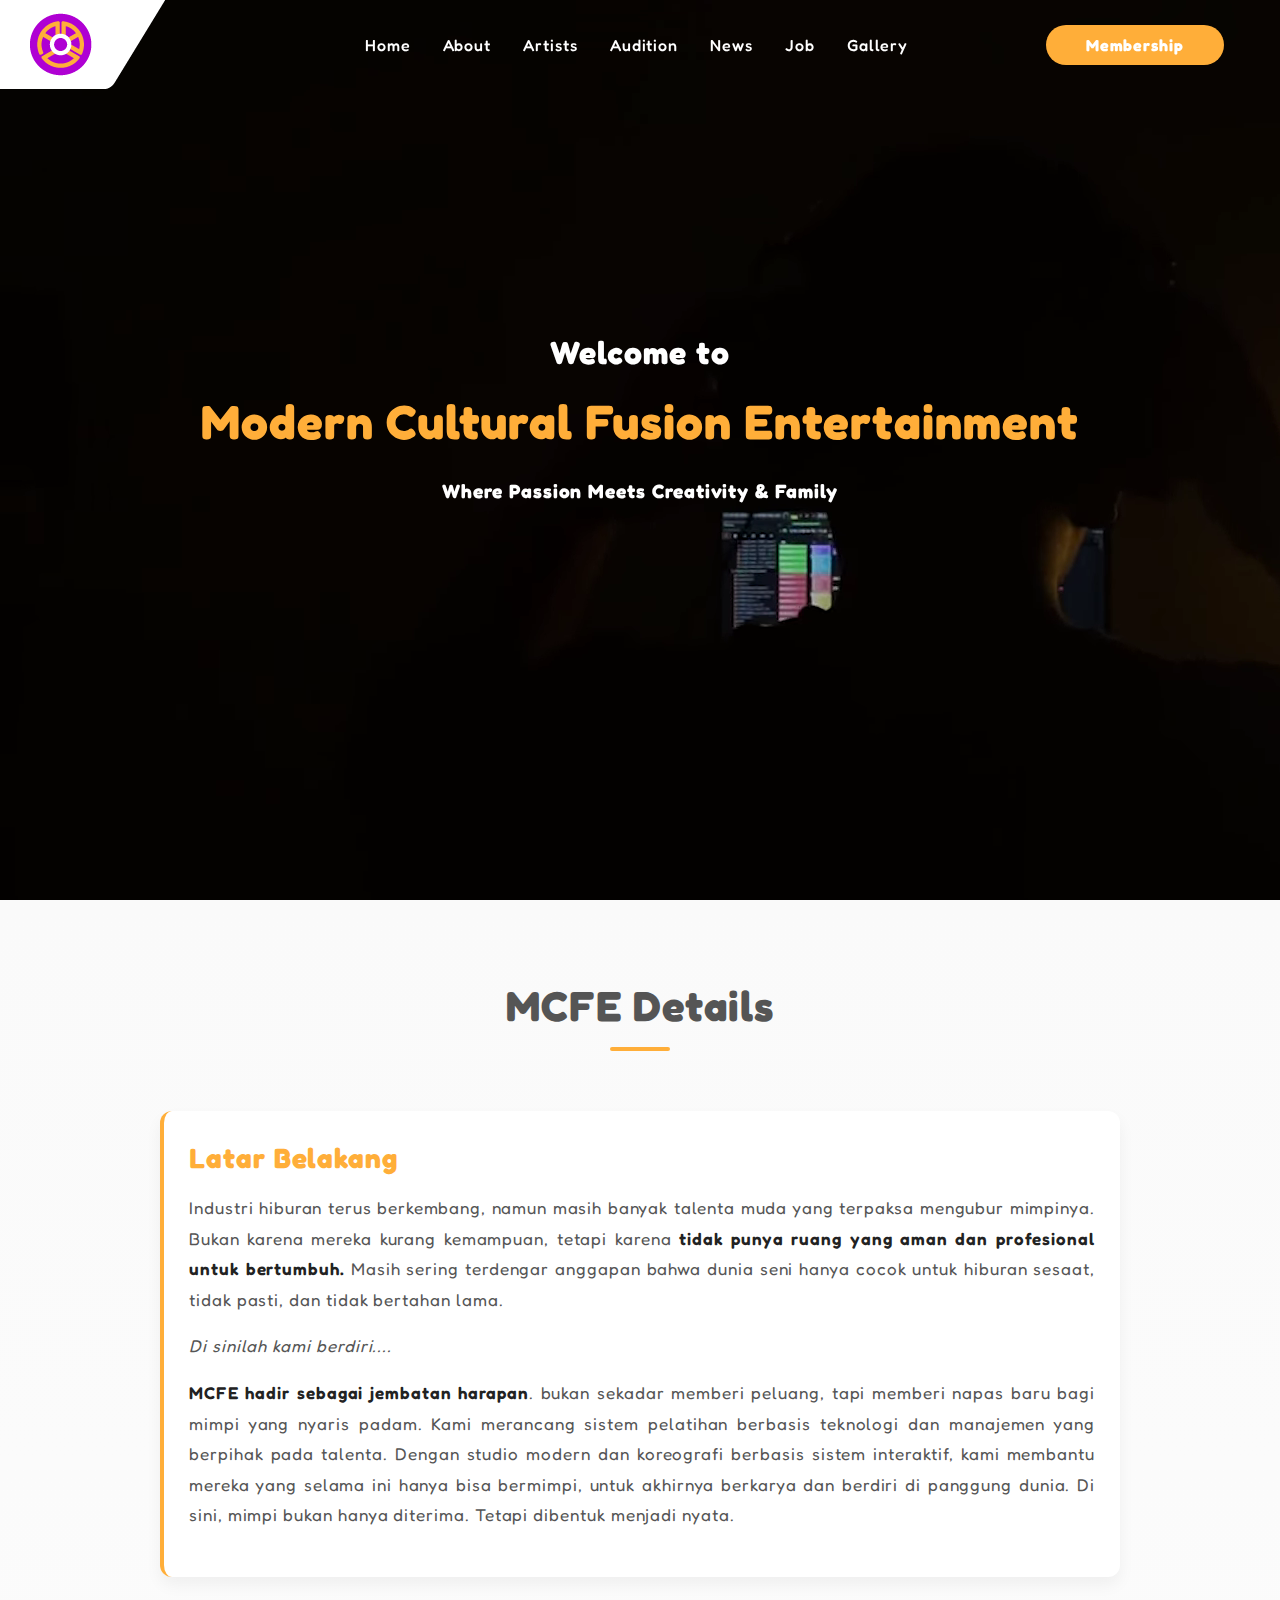
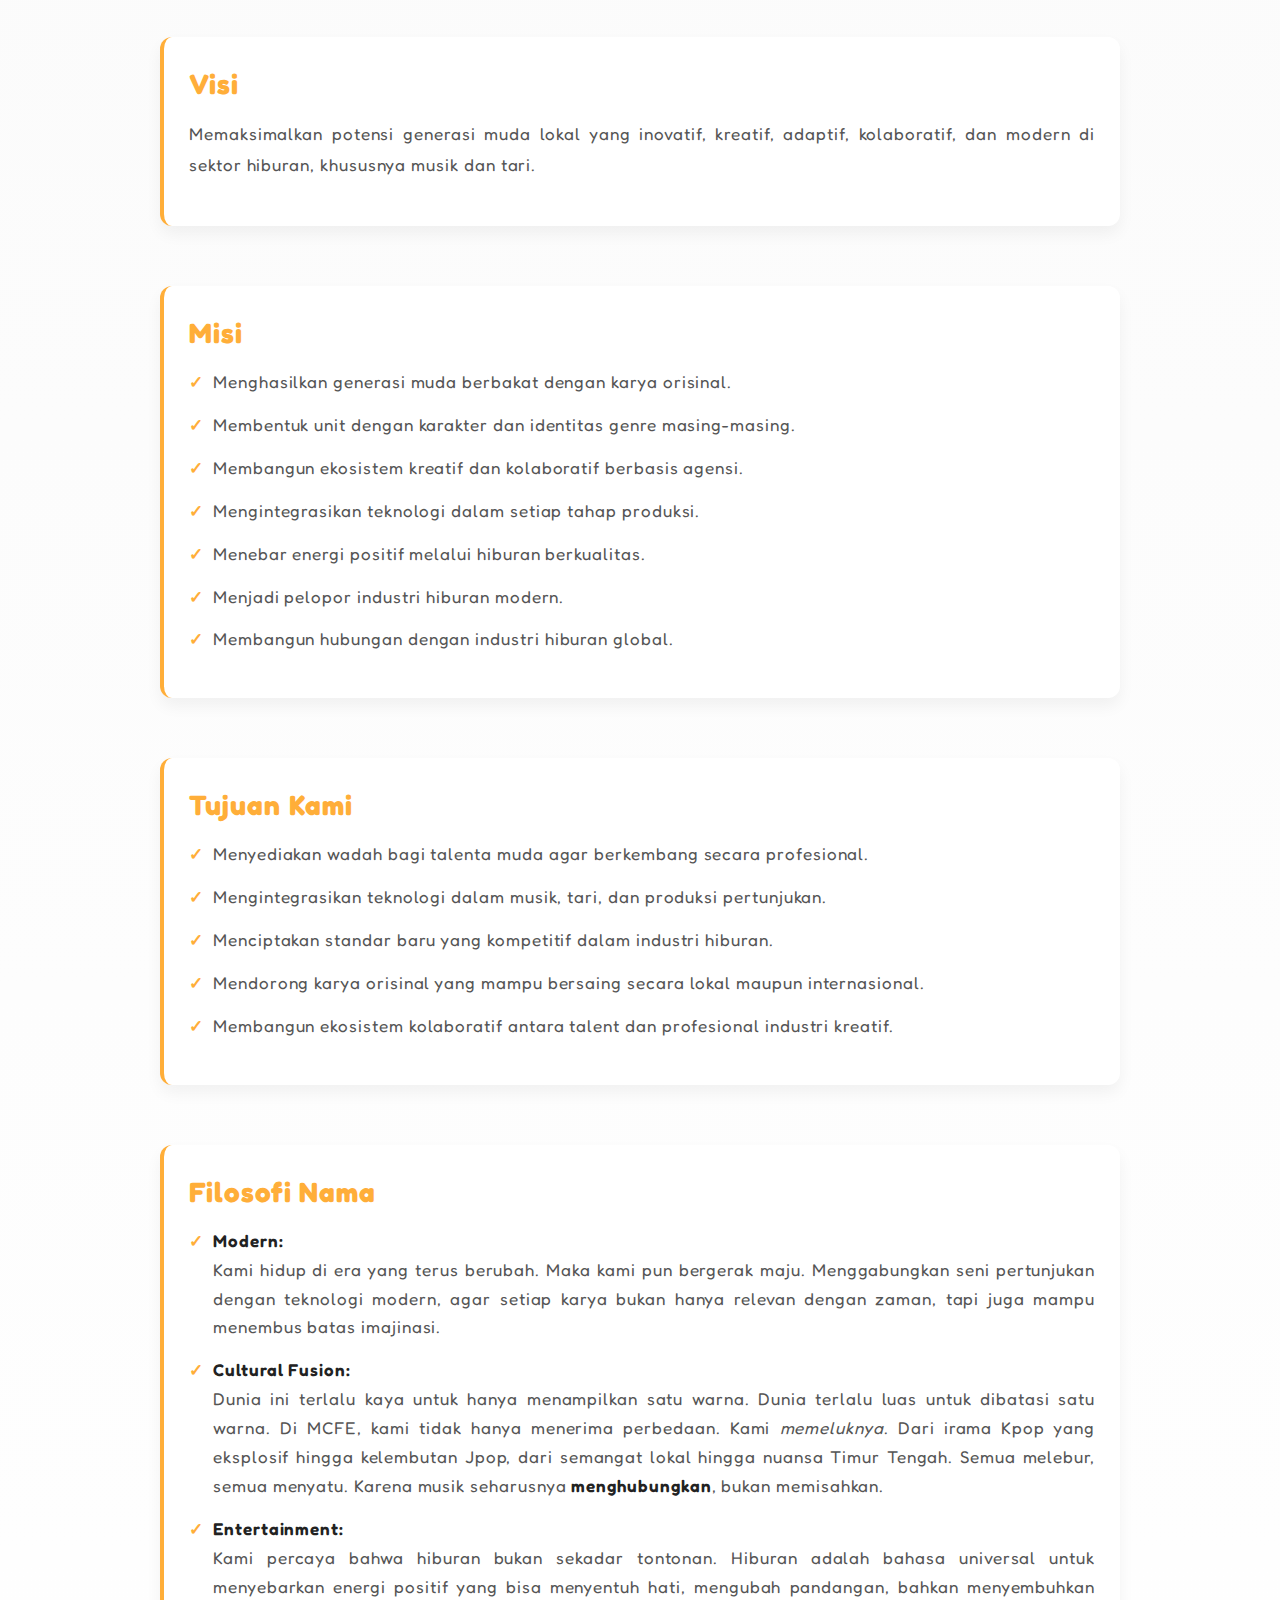
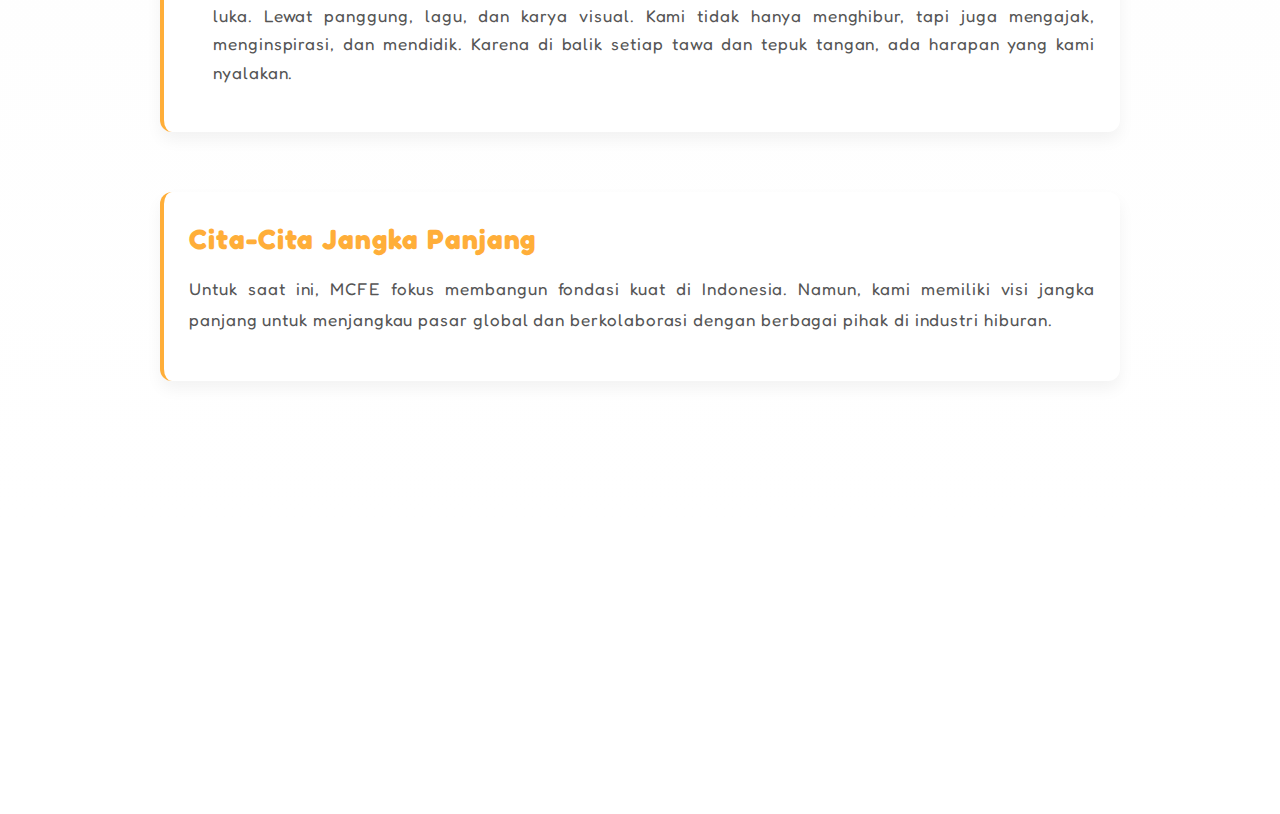
<file: About.html>
<!DOCTYPE html>
<html lang="en">

<head>
    <meta charset="UTF-8" />
    <meta name="viewport" content="width=device-width, initial-scale=1.0" />
    <title>MCFE Official Website</title>

    <!-- Untuk .ico -->
    <link rel="icon" type="image/x-icon" href="./asset/root/favicon.ico">

    <!-- Atau untuk .png -->
    <link rel="icon" type="image/png" href="./asset/root/android-chrome-512x512.png">


    <!-- Google Font: Fredoka -->
    <link rel="preconnect" href="https://fonts.googleapis.com">
    <link rel="preconnect" href="https://fonts.gstatic.com" crossorigin>
    <link
        href="https://fonts.googleapis.com/css2?family=Fredoka:wght@300..700&family=Montserrat:ital,wght@0,100..900;1,100..900&family=Rubik:ital,wght@0,300..900;1,300..900&display=swap"
        rel="stylesheet">

    <!-- CSS -->
    <link rel="stylesheet" href="./css/about.css" />
    <link rel="stylesheet" href="./component/css/style navbar.css" />
    <link rel="stylesheet" href="./component/css/style header.css" />
    <link rel="stylesheet" href="./component/css/style footer.css" />
</head>

<body>

    <!-- Navbar -->
    <header class="navbar">
        <div class="navbar-container">
            <!-- Logo -->
            <div class="navbar-logo">
                <img src="./img/logo/MCFE Logo-02.png" alt="MCFE Logo" />
            </div>

            <!-- Navigation Links -->
            <nav class="navbar-links">
                <a href="./index.html">Home</a>
                <a href="./About.html">About</a>
                <a href="./Artists.html">Artists</a>
                <a href="./Audition.html">Audition</a>
                <a href="./News.html">News</a>
                <a href="./Recruitment.html">Job</a>
                <a href="./Gallery.html">Gallery</a>
            </nav>

            <!-- Contact Button -->
            <div class="navbar-contact" href="./Membership.html">
                <a>Membership</a>
            </div>
        </div>
    </header>

    <header class="hero">
        <video autoplay muted loop playsinline class="bg-video">
            <source src="asset/videos/Background.webm" type="video/webm" />
            Your browser does not support the video tag.
        </video>

        <div class="hero-content">
            <h2>Welcome to</h2>
            <h1>Modern Cultural Fusion Entertainment</h1>
            <h3>Where Passion Meets Creativity & Family</h3>
        </div>
    </header>




    <section class="about-section">
        <div class="container">
            <h1 class="section-title">MCFE Details</h1>

            <div class="about-block">
                <h2>Latar Belakang</h2>
                <p>
                    Industri hiburan terus berkembang, namun masih banyak talenta muda yang terpaksa mengubur mimpinya. Bukan karena mereka kurang kemampuan, tetapi karena <strong>tidak punya ruang yang aman dan profesional untuk bertumbuh. </strong>Masih sering terdengar anggapan bahwa dunia seni hanya cocok untuk hiburan sesaat, tidak pasti, dan tidak bertahan lama.
                </p>
                <p><em>Di sinilah kami berdiri....</em></p>
                <p>
                    <strong>MCFE hadir sebagai jembatan harapan</strong>. bukan sekadar memberi peluang, tapi memberi napas baru bagi mimpi yang nyaris padam. Kami merancang sistem pelatihan berbasis teknologi dan manajemen yang berpihak pada talenta. Dengan studio modern dan koreografi berbasis sistem interaktif, kami membantu mereka yang selama ini hanya bisa bermimpi, untuk akhirnya berkarya dan berdiri di panggung dunia. Di sini, mimpi bukan hanya diterima. Tetapi dibentuk menjadi nyata.
                </p>
            </div>

            <div class="about-block">
                <h2>Visi</h2>
                <p>Memaksimalkan potensi generasi muda lokal yang inovatif, kreatif, adaptif, kolaboratif, dan modern di
                    sektor hiburan, khususnya musik dan tari.</p>
            </div>

            <div class="about-block">
                <h2>Misi</h2>
                <ul>
                    <li>Menghasilkan generasi muda berbakat dengan karya orisinal.</li>
                    <li>Membentuk unit dengan karakter dan identitas genre masing-masing.</li>
                    <li>Membangun ekosistem kreatif dan kolaboratif berbasis agensi.</li>
                    <li>Mengintegrasikan teknologi dalam setiap tahap produksi.</li>
                    <li>Menebar energi positif melalui hiburan berkualitas.</li>
                    <li>Menjadi pelopor industri hiburan modern.</li>
                    <li>Membangun hubungan dengan industri hiburan global.</li>
                </ul>
            </div>

            <div class="about-block">
                <h2>Tujuan Kami</h2>
                <ul>
                    <li>Menyediakan wadah bagi talenta muda agar berkembang secara profesional.</li>
                    <li>Mengintegrasikan teknologi dalam musik, tari, dan produksi pertunjukan.</li>
                    <li>Menciptakan standar baru yang kompetitif dalam industri hiburan.</li>
                    <li>Mendorong karya orisinal yang mampu bersaing secara lokal maupun internasional.</li>
                    <li>Membangun ekosistem kolaboratif antara talent dan profesional industri kreatif.</li>
                </ul>
            </div>

            <div class="about-block">
                <h2>Filosofi Nama</h2>
                <ul>
                    <li>
                        <strong>Modern:</strong><br>Kami hidup di era yang terus berubah. Maka kami pun bergerak maju. Menggabungkan seni pertunjukan dengan teknologi modern, agar setiap karya bukan hanya relevan dengan zaman, tapi juga mampu menembus batas imajinasi.
                    </li>
                    <li>
                        <strong>Cultural Fusion:</strong><br>Dunia ini terlalu kaya untuk hanya menampilkan satu warna. Dunia terlalu luas untuk dibatasi satu warna. Di MCFE, kami tidak hanya menerima perbedaan. Kami <em>memeluknya</em>. Dari irama Kpop yang eksplosif hingga kelembutan Jpop, dari semangat lokal hingga nuansa Timur Tengah. Semua melebur, semua menyatu. Karena musik seharusnya <strong>menghubungkan</strong>, bukan memisahkan.
                    </li>
                    <li>
                        <strong>Entertainment:</strong><br>Kami percaya bahwa hiburan bukan sekadar tontonan. Hiburan adalah bahasa universal untuk menyebarkan energi positif yang bisa menyentuh hati, mengubah pandangan, bahkan menyembuhkan luka. Lewat panggung, lagu, dan karya visual. Kami tidak hanya menghibur, tapi juga mengajak, menginspirasi, dan mendidik. Karena di balik setiap tawa dan tepuk tangan, ada harapan yang kami nyalakan.
                    </li>
                </ul>
            </div>

            <div class="about-block">
                <h2>Cita-Cita Jangka Panjang</h2>
                <p>Untuk saat ini, MCFE fokus membangun fondasi kuat di Indonesia. Namun, kami memiliki visi jangka panjang untuk menjangkau pasar global dan berkolaborasi dengan berbagai pihak di industri hiburan.
                </p>
            </div>
        </div>
    </section>


    <footer class="footer">
        <div class="footer-content">
            <!-- Kiri: Logo -->
            <div class="footer-left">
                <img src="./component/logo/MCFE Logo Footer-05.jpg" />
            </div>

            <!-- Tengah: Sosial Media -->
            <div class="footer-center">
                <p>Follow MCFE di media sosial:</p>
                <div class="social-icons">
                    <a href="https://www.instagram.com/mcfe_official" target="_blank">
                        <img src="./asset/icons/Instagram.jpg" alt="Instagram" />
                    </a>
                    <a href="https://www.threads.com/mcfe_official" target="_blank">
                        <img src="./asset/icons/Threads.jpg" alt="Threads" />
                    </a>
                    <a href="https://www.youtube.com/@Modern_Cultural_Fusion" target="_blank">
                        <img src="./asset/icons/Youtube.jpg" alt="YouTube" />
                    </a>
                    <a href="https://tiktok.com/@mcfe_official" target="_blank">
                        <img src="./asset/icons/Tiktok.jpg" alt="TikTok" />
                    </a>
                    <a href="https://tiktok.com/@mcfe_official" target="_blank">
                        <img src="./asset/icons/Twitter.jpg" alt="Twitter" />
                    </a>
                </div>
            </div>

            <!-- Kanan: Ajakan Audisi dan Kontak -->
            <div class="footer-right">
                <p>
                    Ingin bergabung bersama kami?
                </p>
                <a href="/audition.html" class="footer-button">
                    Ikut Audisi
                </a>
                <p>
                    atau hubungi:
                </p>
                <p>
                    Email:
                    <a href="mailto:audition@mcfe.id">
                        audition@mcfe.id
                    </a>
                </p>
                <p>WA:
                    <a href="https://wa.me/6281234567890">+62 812-3456-7890
                    </a>
                </p>
            </div>
        </div>

        <!-- Copyright -->
        <div class="footer-bottom">
            <p>&copy; 2025 MCFE (Modern Cultural Fusion Entertainment). All rights reserved.</p>
        </div>
    </footer>

    <!-- JavaScript -->
    <script src="./js/main.js"></script>
    <script src="./component/js/navbar.js"></script>
    <script src="./component/js/header.js"></script>
    <script src="./component/js/footer.js"></script>

</body>

</html>
</file>
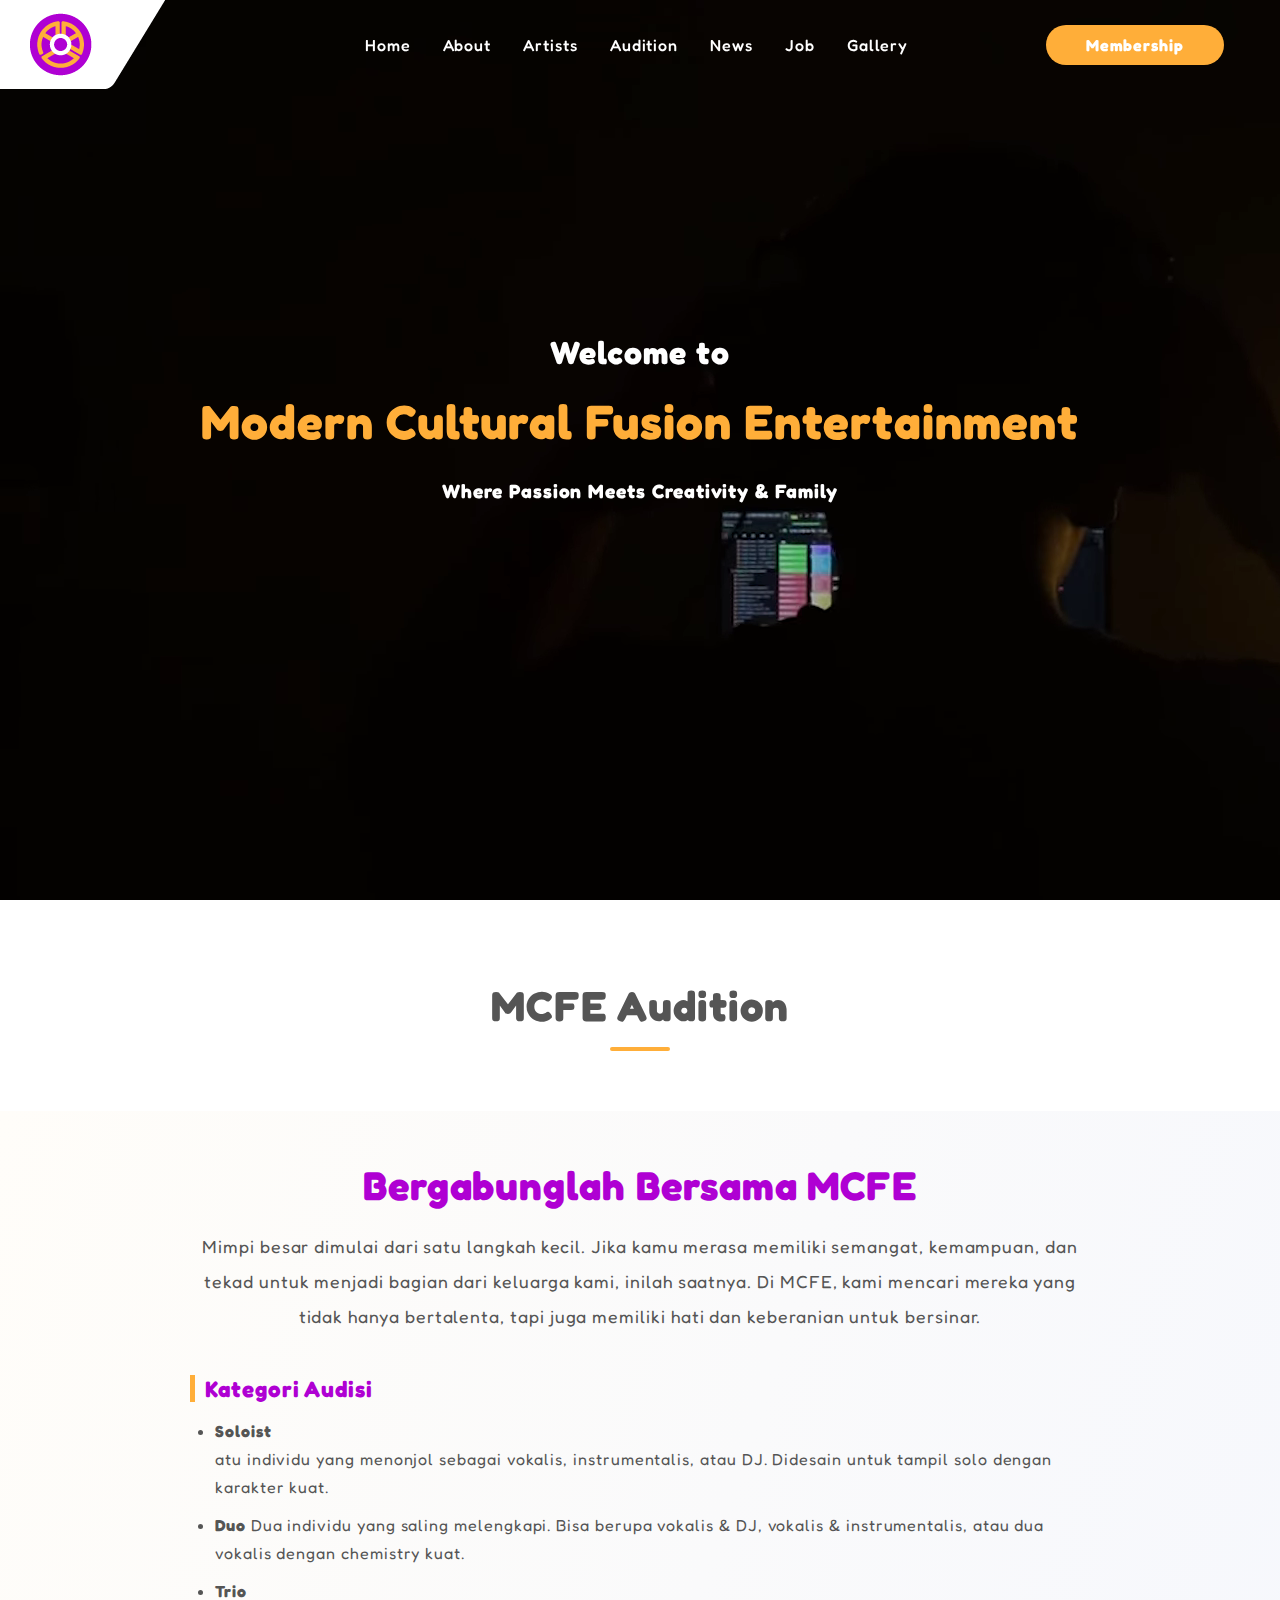
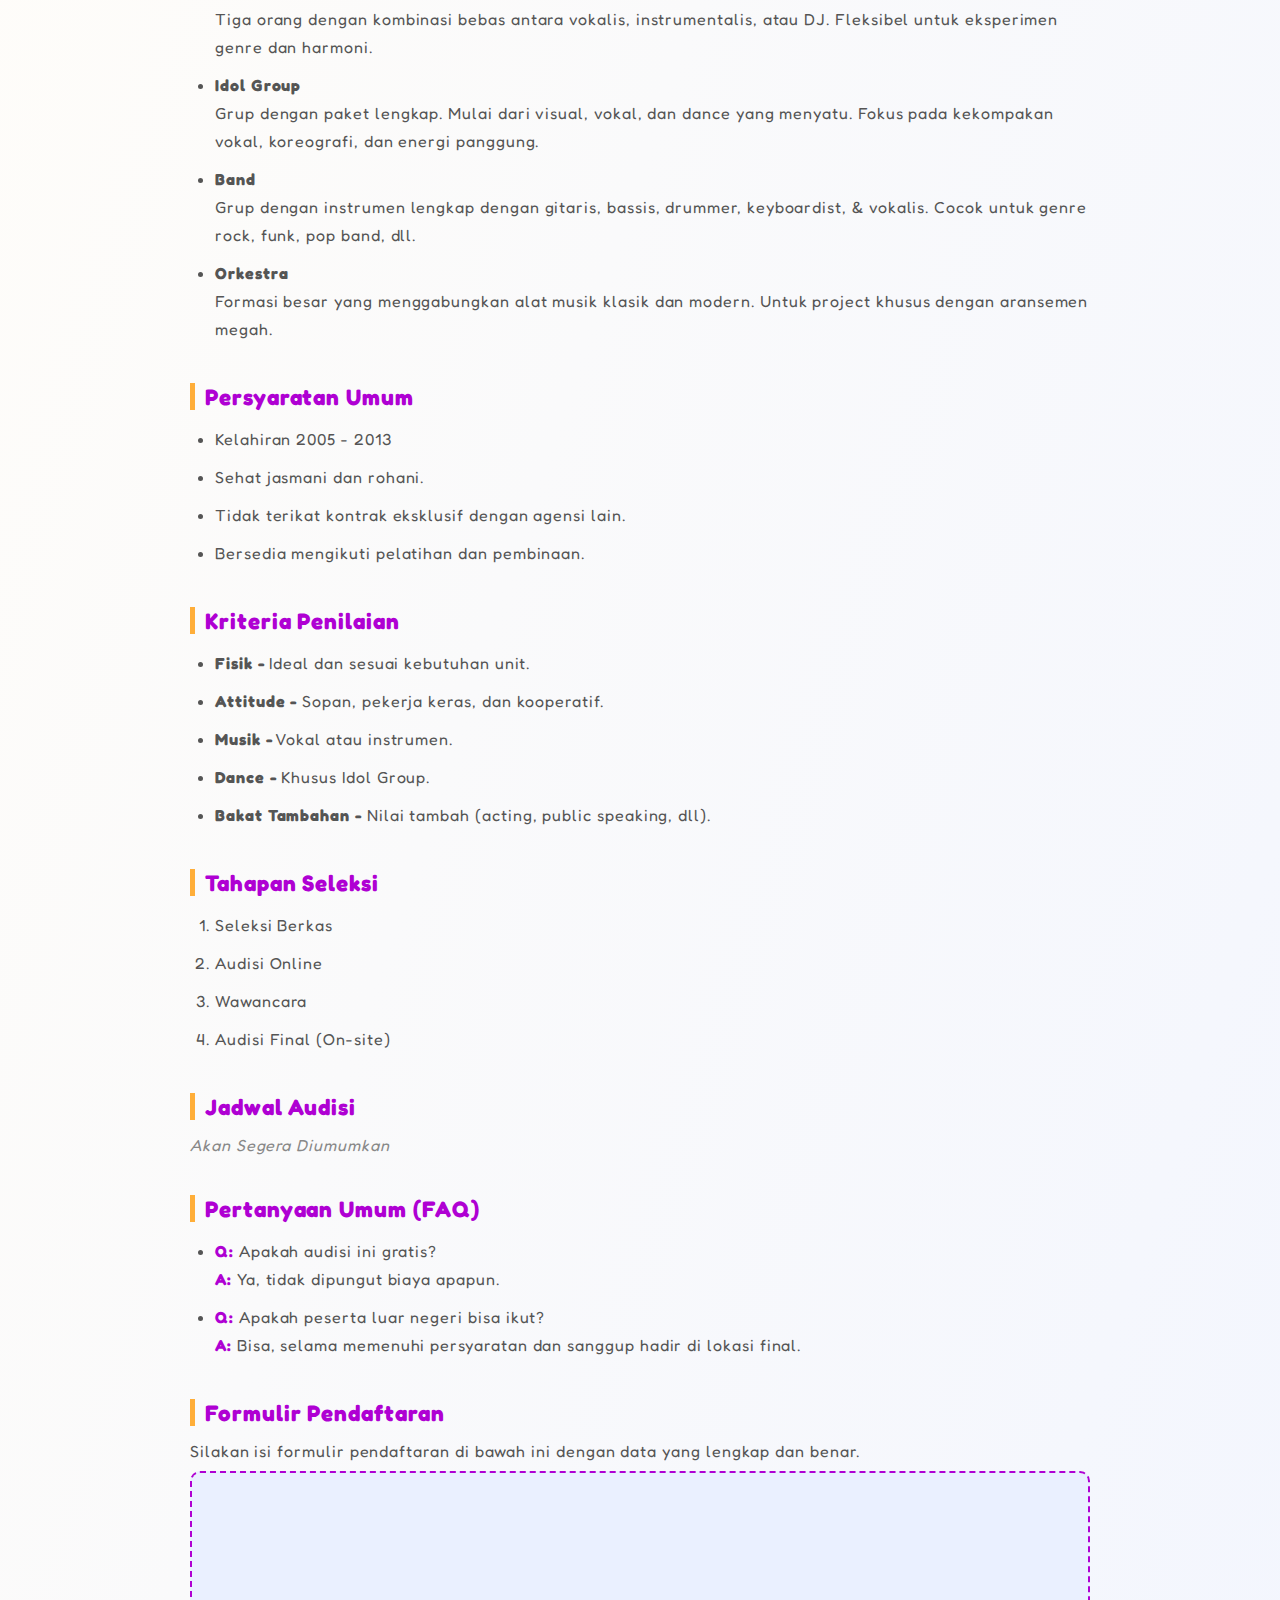
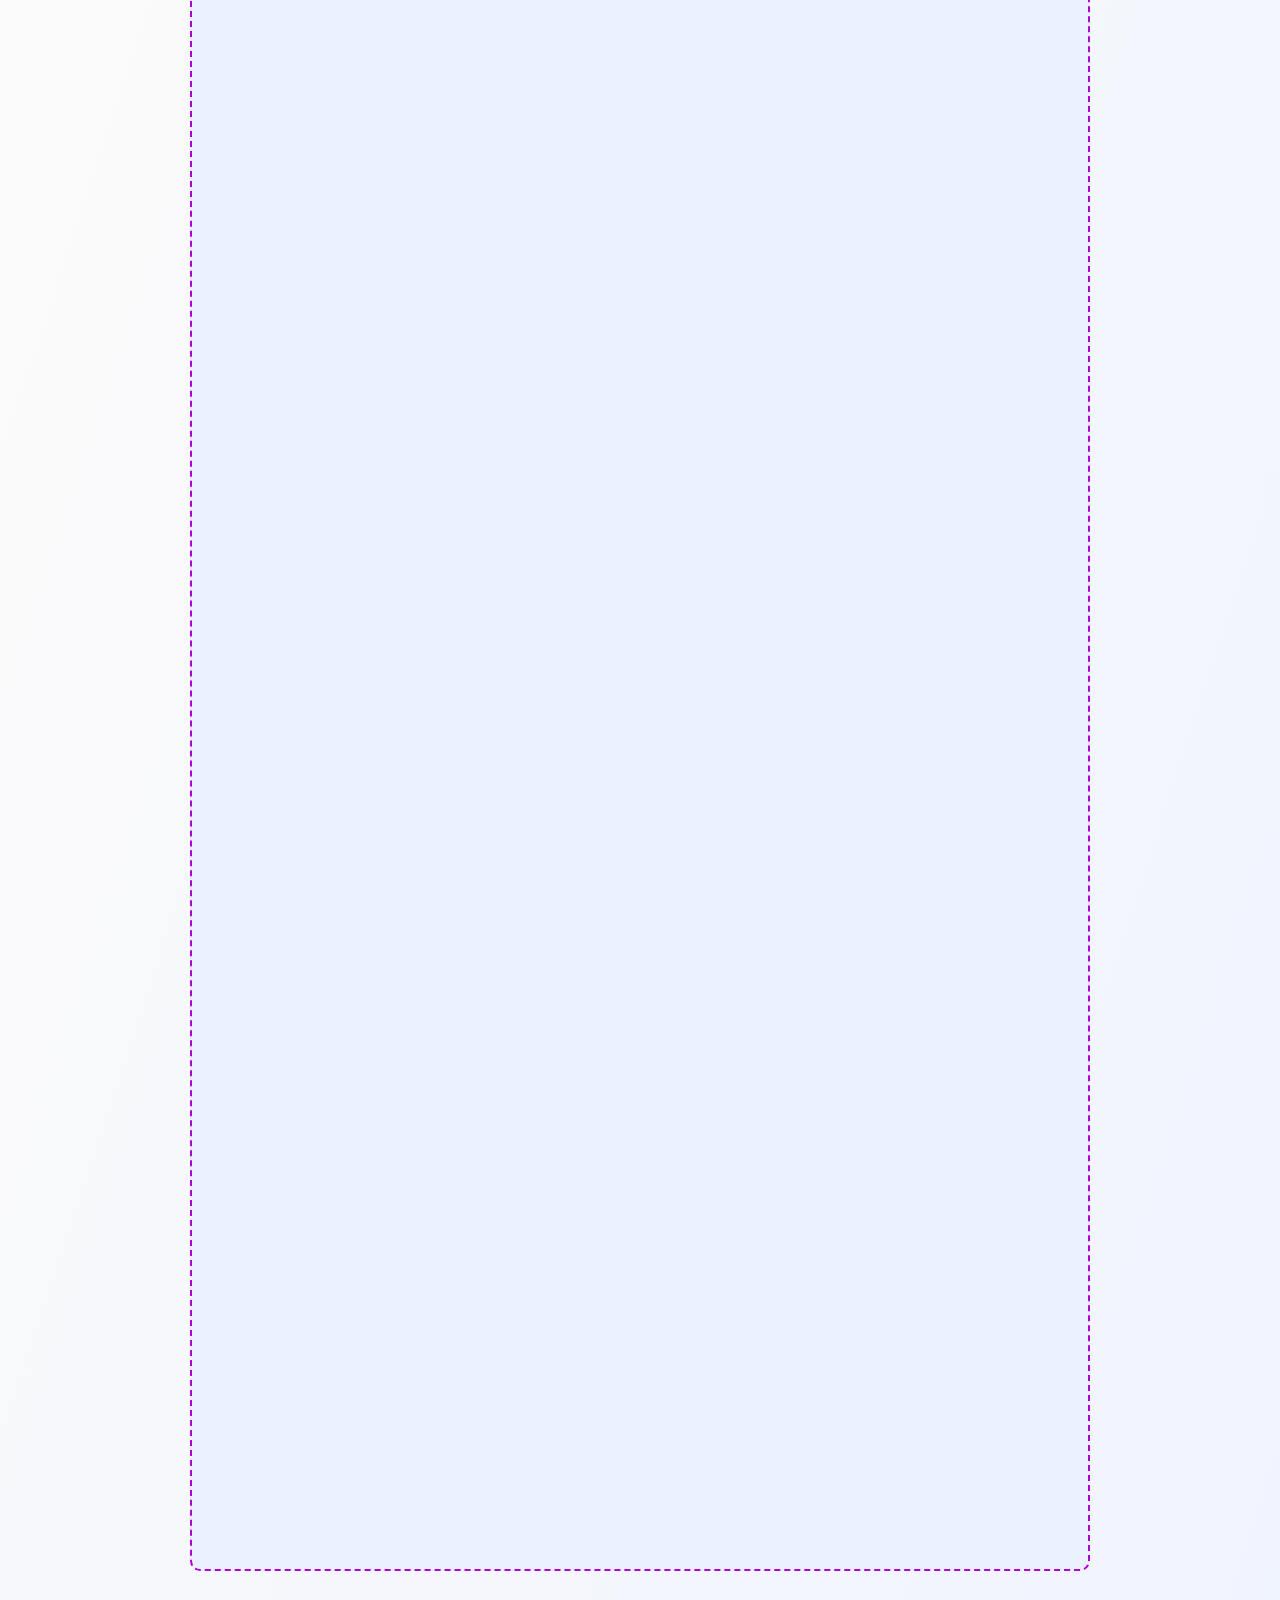
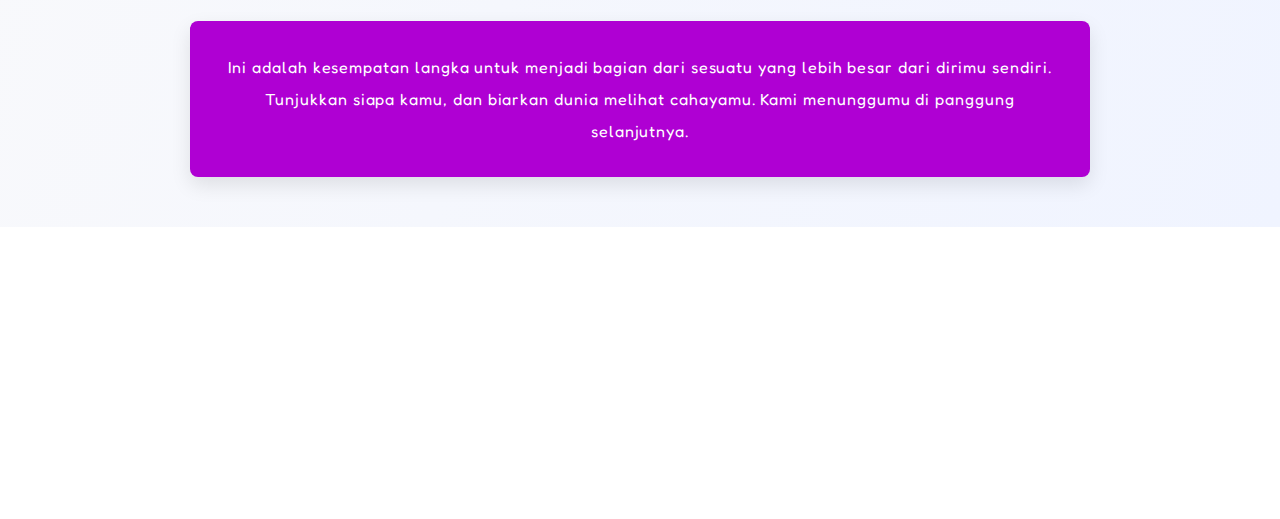
<file: Audition.html>
<!DOCTYPE html>
<html lang="en">

<head>
    <meta charset="UTF-8" />
    <meta name="viewport" content="width=device-width, initial-scale=1.0" />
    <title>MCFE Official Website</title>

    <!-- Untuk .ico -->
    <link rel="icon" type="image/x-icon" href="./asset/root/favicon.ico">

    <!-- Atau untuk .png -->
    <link rel="icon" type="image/png" href="./asset/root/android-chrome-512x512.png">


    <!-- Google Font: Fredoka -->
    <link rel="preconnect" href="https://fonts.googleapis.com">
    <link rel="preconnect" href="https://fonts.gstatic.com" crossorigin>
    <link
        href="https://fonts.googleapis.com/css2?family=Fredoka:wght@300..700&family=Montserrat:ital,wght@0,100..900;1,100..900&family=Rubik:ital,wght@0,300..900;1,300..900&display=swap"
        rel="stylesheet">

    <!-- CSS -->
    <link rel="stylesheet" href="./css/audition.css" />
    <link rel="stylesheet" href="./component/css/style navbar.css" />
    <link rel="stylesheet" href="./component/css/style header.css" />
    <link rel="stylesheet" href="./component/css/style footer.css" />

</head>

<body>
    <!-- Navbar -->
    <header class="navbar">
        <div class="navbar-container">
            <!-- Logo -->
            <div class="navbar-logo">
                <img src="./img/logo/MCFE Logo-02.png" alt="MCFE Logo" />
            </div>

            <!-- Navigation Links -->
            <nav class="navbar-links">
                <a href="./index.html">Home</a>
                <a href="./About.html">About</a>
                <a href="./Artists.html">Artists</a>
                <a href="./Auditions.html">Audition</a>
                <a href="./News.html">News</a>
                <a href="./Recruitment.html">Job</a>
                <a href="./Gallery.html">Gallery</a>
            </nav>

            <!-- Contact Button -->
            <div class="navbar-contact" href="./Membership.html">
                <a>Membership</a>
            </div>
        </div>
    </header>

    <header class="hero">
        <video autoplay muted loop playsinline class="bg-video">
            <source src="asset/videos/Background.webm" type="video/webm" />
            Your browser does not support the video tag.
        </video>

        <div class="hero-content">
            <h2>Welcome to</h2>
            <h1>Modern Cultural Fusion Entertainment</h1>
            <h3>Where Passion Meets Creativity & Family</h3>
        </div>
    </header>

    <h1 class="section-title">MCFE Audition</h1>

    <!-- File: audition.html (versi Bahasa Indonesia) -->
    <section class="audition-section">
        <div class="container">
            <h2 class="head-subtitle">Bergabunglah Bersama MCFE</h2>
            <p class="section-subtitle">
                Mimpi besar dimulai dari satu langkah kecil. Jika kamu merasa memiliki semangat, kemampuan, dan tekad
                untuk menjadi bagian dari keluarga kami, inilah saatnya. Di MCFE, kami mencari mereka yang tidak hanya
                bertalenta, tapi juga memiliki hati dan keberanian untuk bersinar.
            </p>

            <h3 class="audition-heading">Kategori Audisi</h3>
            <ul class="audition-categories">
                <li><strong>Soloist</strong><br>atu individu yang menonjol sebagai vokalis, instrumentalis, atau DJ. Didesain untuk tampil solo dengan karakter kuat.</li>
                <li><strong>Duo</strong> Dua individu yang saling melengkapi. Bisa berupa vokalis & DJ, vokalis & instrumentalis, atau dua vokalis dengan chemistry kuat.</li>
                <li><strong>Trio</strong><br>Tiga orang dengan kombinasi bebas antara vokalis, instrumentalis, atau DJ. Fleksibel untuk eksperimen genre dan harmoni.</li>
                <li><strong>Idol Group</strong><br>Grup dengan paket lengkap. Mulai dari visual, vokal, dan dance yang menyatu. Fokus pada kekompakan vokal, koreografi, dan energi panggung.</li>
                <li><strong>Band</strong><br>Grup dengan instrumen lengkap dengan gitaris, bassis, drummer, keyboardist, & vokalis. Cocok untuk genre rock, funk, pop band, dll.</li>
                <li><strong>Orkestra</strong><br>Formasi besar yang menggabungkan alat musik klasik dan modern. Untuk project khusus dengan aransemen megah.</li>
            </ul>

            <h3 class="audition-heading">Persyaratan Umum</h3>
            <ul class="requirements">
                <li>Kelahiran 2005 - 2013</li>
                <li>Sehat jasmani dan rohani.</li>
                <li>Tidak terikat kontrak eksklusif dengan agensi lain.</li>
                <li>Bersedia mengikuti pelatihan dan pembinaan.</li>
            </ul>

            <h3 class="audition-heading">Kriteria Penilaian</h3>
            <ul class="criteria">
                <li><strong>Fisik -</strong> Ideal dan sesuai kebutuhan unit.</li>
                <li><strong>Attitude -</strong> Sopan, pekerja keras, dan kooperatif.</li>
                <li><strong>Musik -</strong> Vokal atau instrumen.</li>
                <li><strong>Dance -</strong> Khusus Idol Group.</li>
                <li><strong>Bakat Tambahan -</strong> Nilai tambah (acting, public speaking, dll).</li>
            </ul>

            <h3 class="audition-heading">Tahapan Seleksi</h3>
            <ol class="selection-steps">
                <li>Seleksi Berkas</li>
                <li>Audisi Online</li>
                <li>Wawancara</li>
                <li>Audisi Final (On-site)</li>
            </ol>

            <h3 class="audition-heading">Jadwal Audisi</h3>
            <p class="coming-soon">Akan Segera Diumumkan</p>

            <h3 class="audition-heading">Pertanyaan Umum (FAQ)</h3>
            <ul class="faq">
                <li><strong>Q:</strong> Apakah audisi ini gratis?<br><strong>A:</strong> Ya, tidak dipungut biaya
                    apapun.</li>
                <li><strong>Q:</strong> Apakah peserta luar negeri bisa ikut?<br><strong>A:</strong> Bisa, selama
                    memenuhi persyaratan dan sanggup hadir di lokasi final.</li>
            </ul>

            <h3 class="audition-heading">Formulir Pendaftaran</h3>
            <p>Silakan isi formulir pendaftaran di bawah ini dengan data yang lengkap dan benar.</p>
            <div class="form-placeholder">
                <iframe src="https://docs.google.com/forms/d/e/1FAIpQLSdSC-a5IiKbkhMgctkXptEn7GkF--7lVtzBO0ulv6dFJvM-yg/viewform?embedded=true" width="640" height="1632" frameborder="0" marginheight="0" marginwidth="0">Memuat…</iframe>
            </div>

            <div class="cta">
                <p>
                    Ini adalah kesempatan langka untuk menjadi bagian dari sesuatu yang lebih besar dari dirimu sendiri.
                    Tunjukkan siapa kamu, dan biarkan dunia melihat cahayamu. Kami menunggumu di panggung selanjutnya.
                </p>
            </div>
        </div>
    </section>


    <script src="./js/artist.js"></script>

    <footer class="footer">
        <div class="footer-content">
            <!-- Kiri: Logo -->
            <div class="footer-left">
                <img src="./component/logo/MCFE Logo Footer-05.jpg" />
            </div>

            <!-- Tengah: Sosial Media -->
            <div class="footer-center">
                <p>Follow MCFE di media sosial:</p>
                <div class="social-icons">
                    <a href="https://www.instagram.com/mcfe_official" target="_blank">
                        <img src="./asset/icons/Instagram.jpg" alt="Instagram" />
                    </a>
                    <a href="https://www.threads.com/mcfe_official" target="_blank">
                        <img src="./asset/icons/Threads.jpg" alt="Threads" />
                    </a>
                    <a href="https://www.youtube.com/@Modern_Cultural_Fusion" target="_blank">
                        <img src="./asset/icons/Youtube.jpg" alt="YouTube" />
                    </a>
                    <a href="https://tiktok.com/@mcfe_official" target="_blank">
                        <img src="./asset/icons/Tiktok.jpg" alt="TikTok" />
                    </a>
                    <a href="https://tiktok.com/@mcfe_official" target="_blank">
                        <img src="./asset/icons/Twitter.jpg" alt="Twitter" />
                    </a>
                </div>
            </div>

            <!-- Kanan: Ajakan Audisi dan Kontak -->
            <div class="footer-right">
                <p>
                    Ingin bergabung bersama kami?
                </p>
                <a href="/audition.html" class="footer-button">
                    Ikut Audisi
                </a>
                <p>
                    atau hubungi:
                </p>
                <p>
                    Email:
                    <a href="mailto:audition@mcfe.id">
                        audition@mcfe.id
                    </a>
                </p>
                <p>WA:
                    <a href="https://wa.me/6281234567890">+62 812-3456-7890
                    </a>
                </p>
            </div>
        </div>

        <!-- Copyright -->
        <div class="footer-bottom">
            <p>&copy; 2025 MCFE (Modern Cultural Fusion Entertainment). All rights reserved.</p>
        </div>
    </footer>

    <!-- JavaScript -->

    <script src="./component/js/navbar.js"></script>
    <script src="./component/js/header.js"></script>
    <script src="./component/js/footer.js"></script>
</body>

</html>
</file>
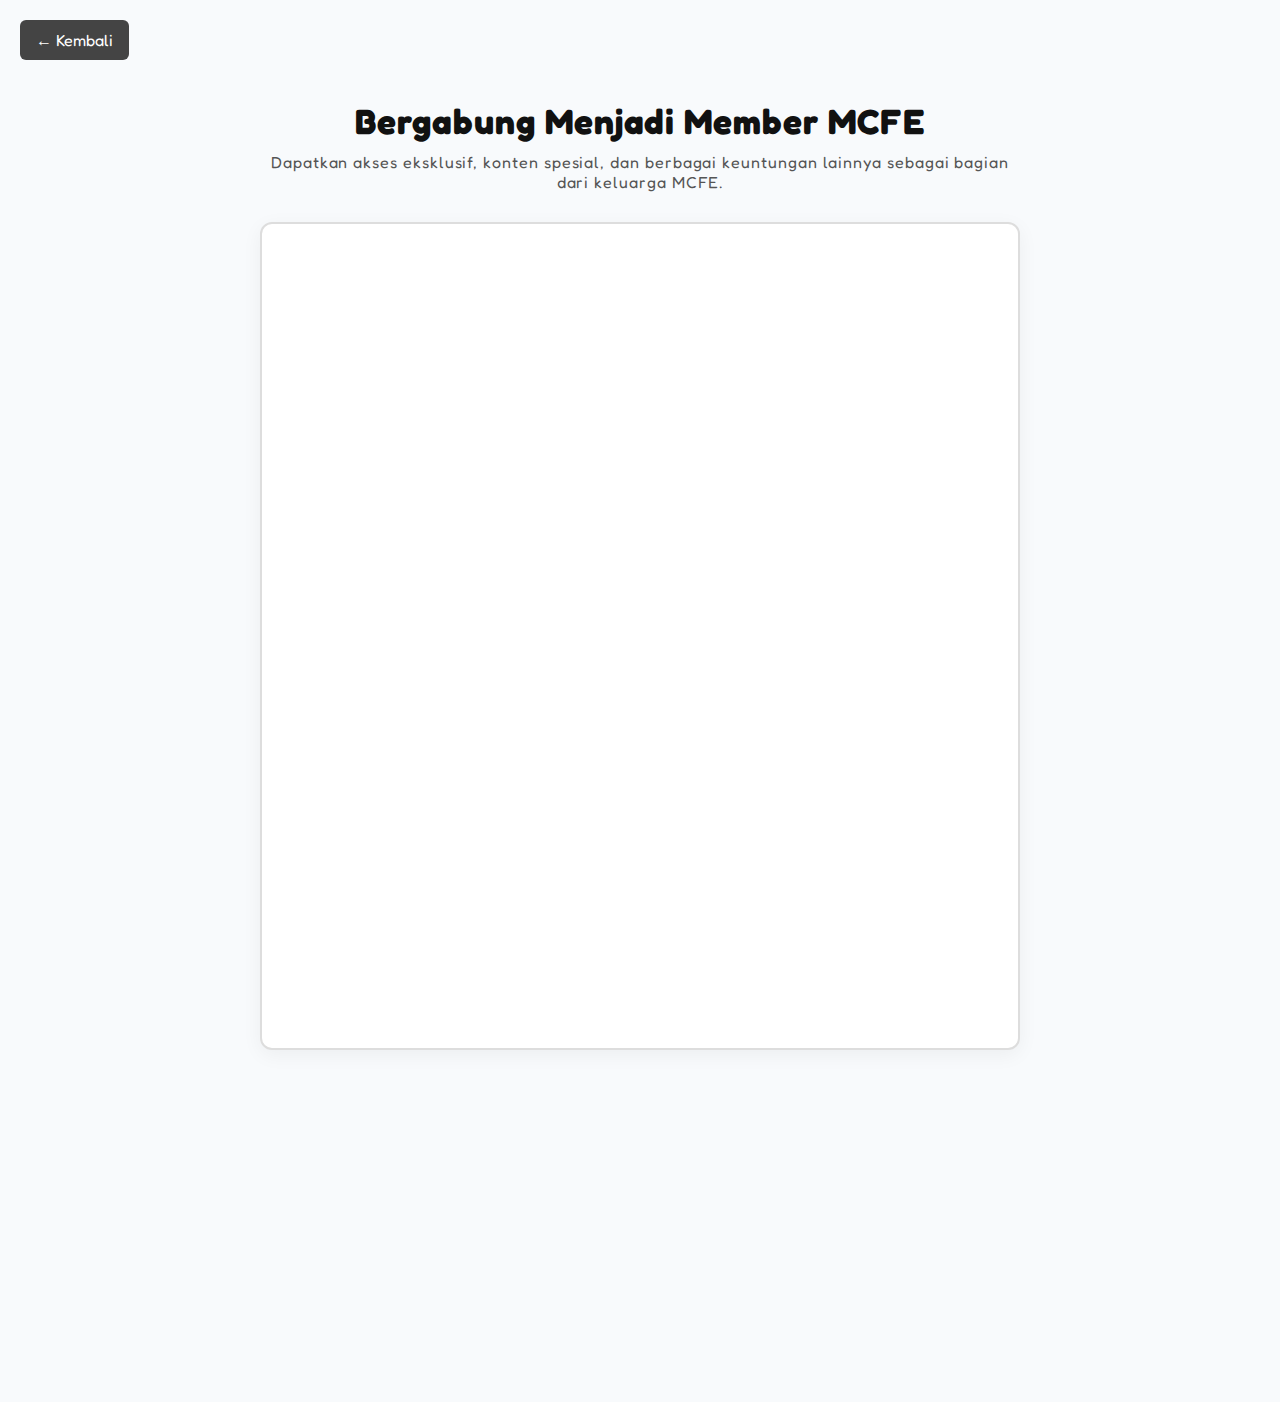
<file: Membership.html>
<!DOCTYPE html>
<html lang="en">

<head>
    <meta charset="UTF-8" />
    <meta name="viewport" content="width=device-width, initial-scale=1.0" />
    <title>MCFE Official Website</title>

    <!-- Untuk .ico -->
    <link rel="icon" type="image/x-icon" href="./asset/root/favicon.ico">

    <!-- Atau untuk .png -->
    <link rel="icon" type="image/png" href="./asset/root/android-chrome-512x512.png">


    <!-- Google Font: Fredoka -->
    <link rel="preconnect" href="https://fonts.googleapis.com">
    <link rel="preconnect" href="https://fonts.gstatic.com" crossorigin>
    <link
        href="https://fonts.googleapis.com/css2?family=Fredoka:wght@300..700&family=Montserrat:ital,wght@0,100..900;1,100..900&family=Rubik:ital,wght@0,300..900;1,300..900&display=swap"
        rel="stylesheet">

    <!-- CSS -->
    <link rel="stylesheet" href="./css/membership.css" />
    <link rel="stylesheet" href="./component/css/style navbar.css" />
    <link rel="stylesheet" href="./component/css/style header.css" />
    <link rel="stylesheet" href="./component/css/style footer.css" />

</head>

<body>

    <button class="back-button" onclick="window.history.back();">← Kembali</button>

    <section class="membership-container">
        <h1 class="title">Bergabung Menjadi Member MCFE</h1>
        <p class="desc">Dapatkan akses eksklusif, konten spesial, dan berbagai keuntungan lainnya sebagai bagian dari
            keluarga MCFE.</p>

        <!-- Tempat sematan form -->
        <div class="form-wrapper">
            <!-- Ganti iframe di bawah dengan Google Form asli milikmu -->
            <iframe src="https://docs.google.com/forms/d/e/FORM_ID/viewform?embedded=true" width="100%" height="800"
                frameborder="0" marginheight="0" marginwidth="0">
                Memuat…
            </iframe>
        </div>
    </section>
    <script src="./js/news.js"></script>

    <footer class="footer">
        <div class="footer-content">
            <!-- Kiri: Logo -->
            <div class="footer-left">
                <img src="./component/logo/MCFE Logo Footer-05.jpg" />
            </div>

            <!-- Tengah: Sosial Media -->
            <div class="footer-center">
                <p>Follow MCFE di media sosial:</p>
                <div class="social-icons">
                    <a href="https://www.instagram.com/mcf_entertainment_official" target="_blank">
                        <img src="./asset/icons/Instagram.jpg" alt="Instagram" />
                    </a>
                    <a href="https://www.threads.com/@mcf_entertainment_official" target="_blank">
                        <img src="./asset/icons/Threads.jpg" alt="Threads" />
                    </a>
                    <a href="https://www.youtube.com/@Modern_Cultural_Fusion" target="_blank">
                        <img src="./asset/icons/Youtube.jpg" alt="YouTube" />
                    </a>
                    <a href="https://tiktok.com/@mcfe_official" target="_blank">
                        <img src="./asset/icons/Tiktok.jpg" alt="TikTok" />
                    </a>
                    <a href="https://tiktok.com/@mcfe_official" target="_blank">
                        <img src="./asset/icons/Twitter.jpg" alt="Twitter" />
                    </a>
                </div>
            </div>

            <!-- Kanan: Ajakan Audisi dan Kontak -->
            <div class="footer-right">
                <p>
                    Ingin bergabung bersama kami?
                </p>
                <a href="/audition.html" class="footer-button">
                    Ikut Audisi
                </a>
                <p>
                    atau hubungi:
                </p>
                <p>
                    Email:
                    <a href="mailto:audition@mcfe.id">
                        audition@mcfe.id
                    </a>
                </p>
                <p>WA:
                    <a href="https://wa.me/6281234567890">+62 812-3456-7890
                    </a>
                </p>
            </div>
        </div>

        <!-- Copyright -->
        <div class="footer-bottom">
            <p>&copy; 2025 MCFE (Modern Cultural Fusion Entertainment). All rights reserved.</p>
        </div>
    </footer>

    <!-- JavaScript -->

    <script src="./component/js/navbar.js"></script>
    <script src="./component/js/header.js"></script>
    <script src="./component/js/footer.js"></script>
</body>

</html>
</file>
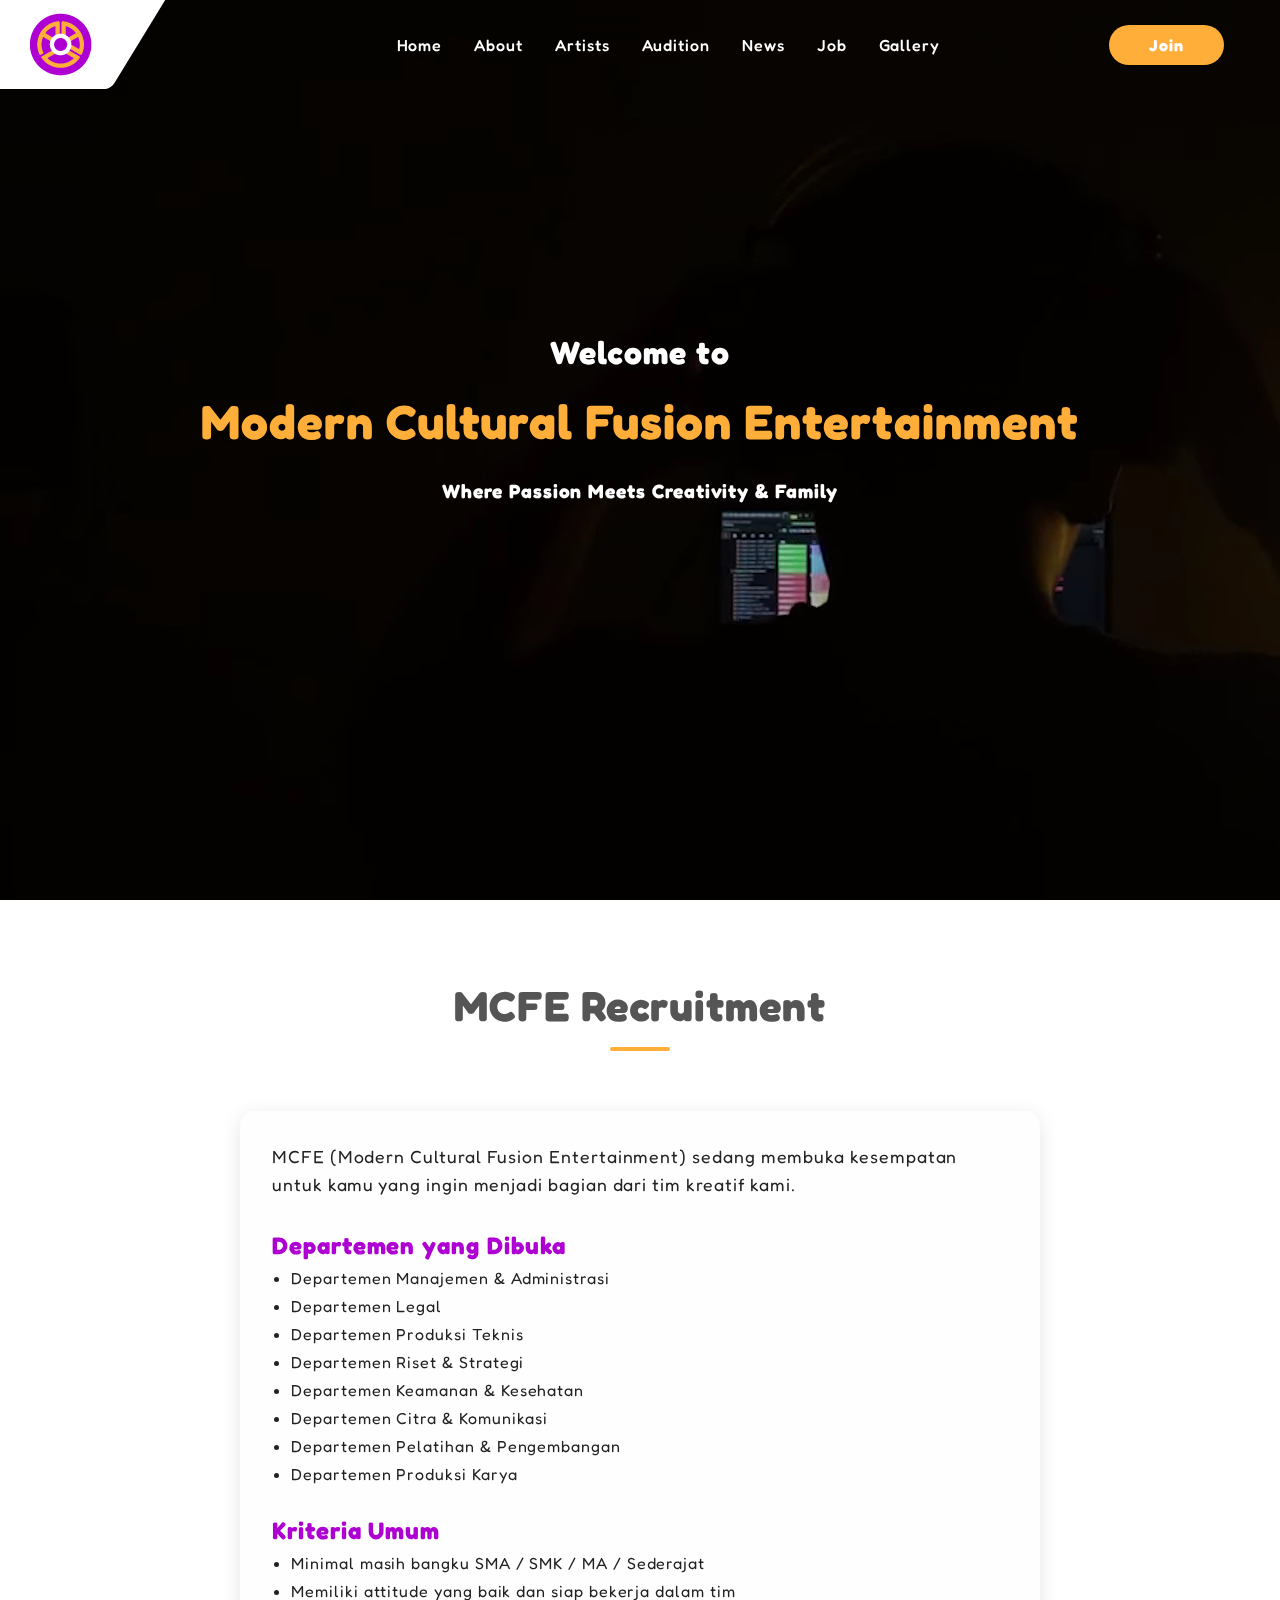
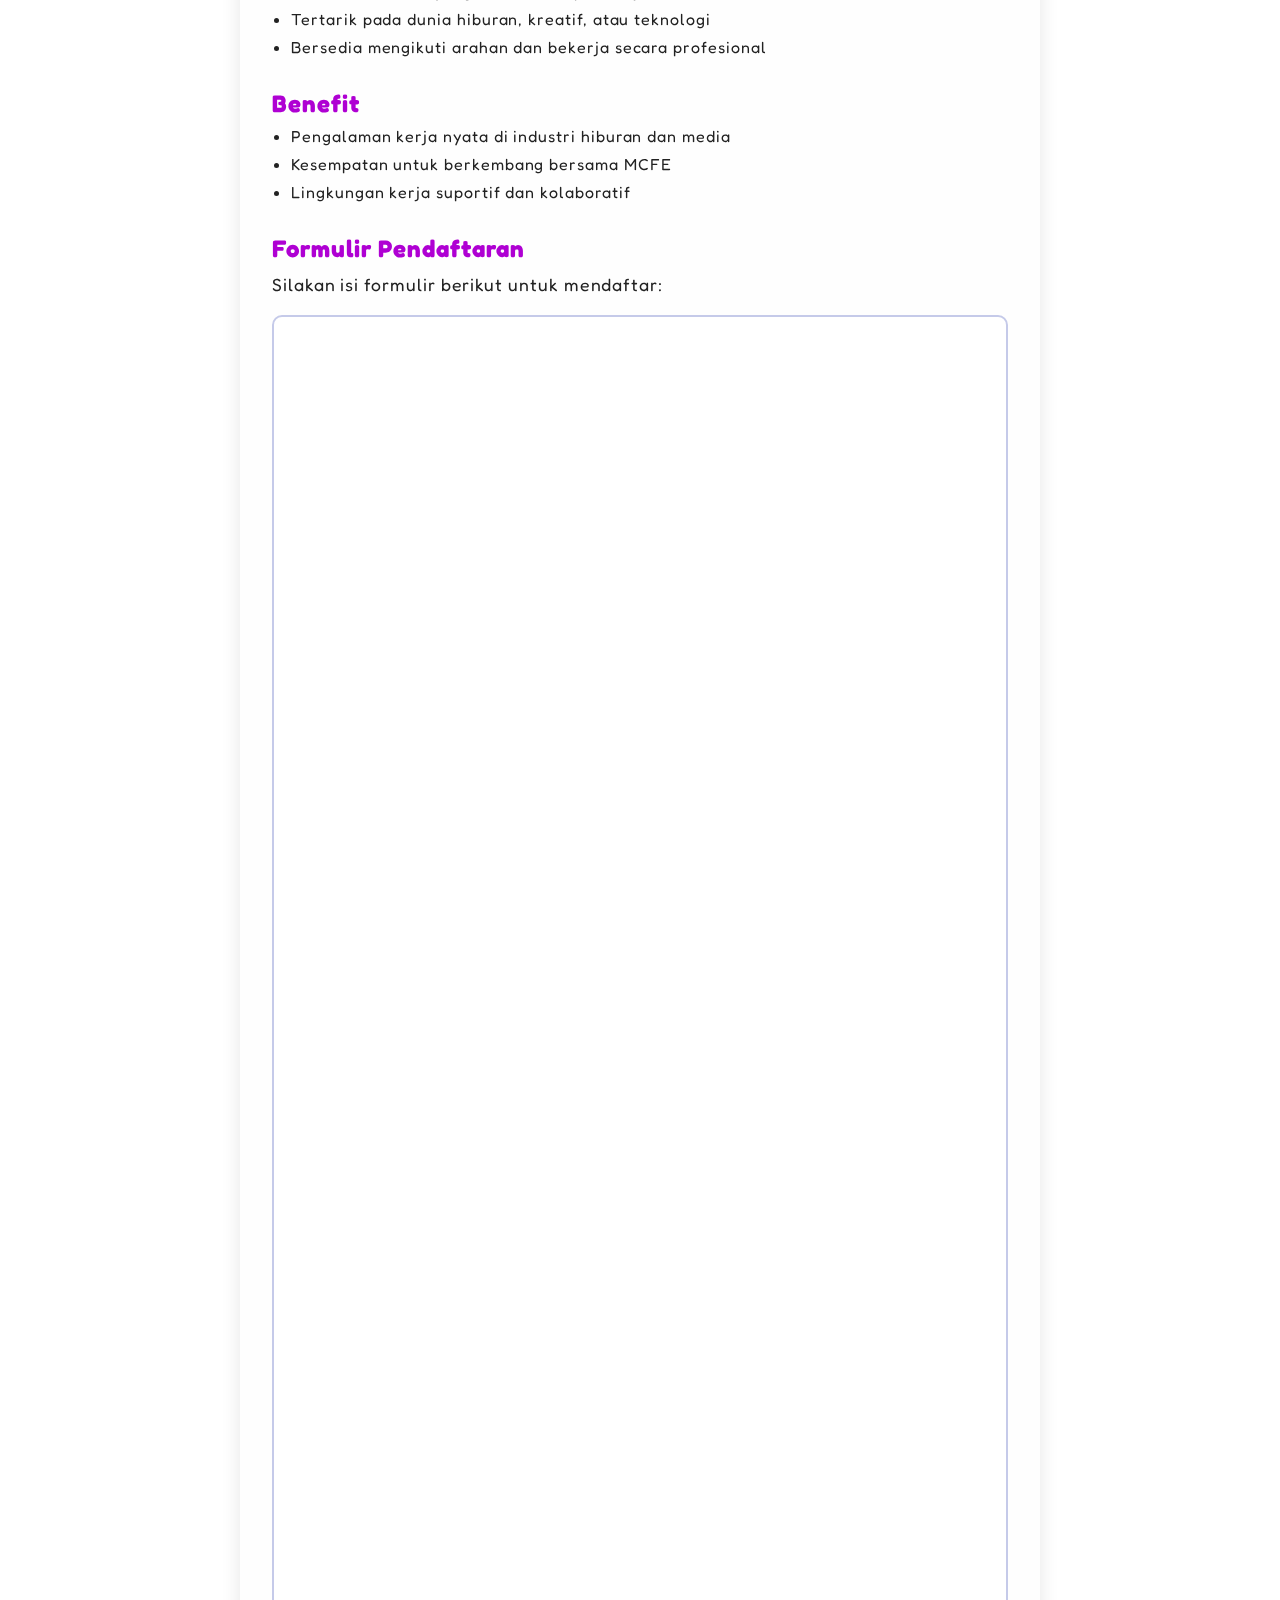
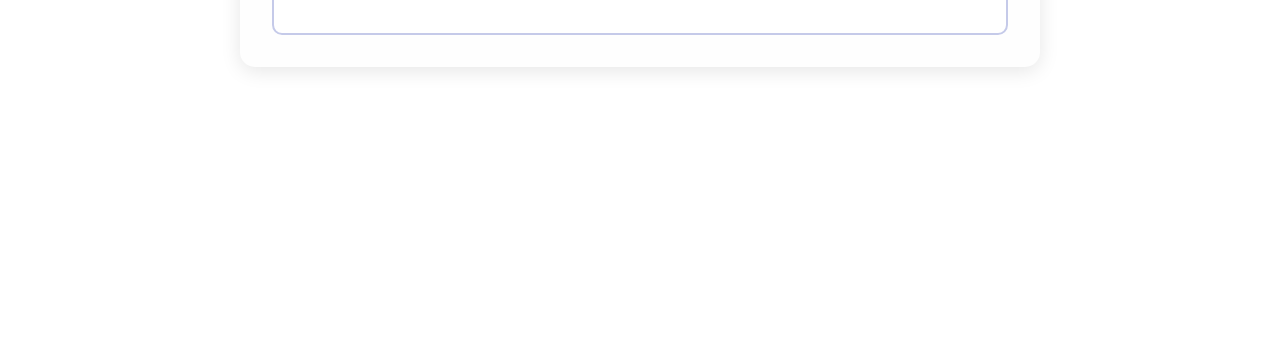
<file: Recruitment.html>
<!DOCTYPE html>
<html lang="en">

<head>
    <meta charset="UTF-8" />
    <meta name="viewport" content="width=device-width, initial-scale=1.0" />
    <title>MCFE Official Website</title>

    <!-- Untuk .ico -->
    <link rel="icon" type="image/x-icon" href="./asset/root/favicon.ico">

    <!-- Atau untuk .png -->
    <link rel="icon" type="image/png" href="./asset/root/android-chrome-512x512.png">


    <!-- Google Font: Fredoka -->
    <link rel="preconnect" href="https://fonts.googleapis.com">
    <link rel="preconnect" href="https://fonts.gstatic.com" crossorigin>
    <link
        href="https://fonts.googleapis.com/css2?family=Fredoka:wght@300..700&family=Montserrat:ital,wght@0,100..900;1,100..900&family=Rubik:ital,wght@0,300..900;1,300..900&display=swap"
        rel="stylesheet">

    <!-- CSS -->
    <link rel="stylesheet" href="./css/recruitment.css" />
    <link rel="stylesheet" href="./component/css/style navbar.css" />
    <link rel="stylesheet" href="./component/css/style header.css" />
    <link rel="stylesheet" href="./component/css/style footer.css" />

</head>

<body>
    <!-- Navbar -->
    <header class="navbar">
        <div class="navbar-container">
            <!-- Logo -->
            <div class="navbar-logo">
                <img src="./img/logo/MCFE Logo-02.png" alt="MCFE Logo" />
            </div>

            <!-- Navigation Links -->
            <nav class="navbar-links">
                <a href="./index.html">Home</a>
                <a href="./About.html">About</a>
                <a href="./Artists.html">Artists</a>
                <a href="./Audition.html">Audition</a>
                <a href="./News.html">News</a>
                <a href="./Recruitment.html">Job</a>
                <a href="./Gallery.html">Gallery</a>
            </nav>

            <!-- Contact Button -->
            <div class="navbar-contact" href="./Membership.html">
                <a>Join</a>
            </div>
        </div>
    </header>

    <header class="hero">
        <video autoplay muted loop playsinline class="bg-video">
            <source src="asset/videos/Background.webm" type="video/webm" />
            Your browser does not support the video tag.
        </video>

        <div class="hero-content">
            <h2>Welcome to</h2>
            <h1>Modern Cultural Fusion Entertainment</h1>
            <h3>Where Passion Meets Creativity & Family</h3>
        </div>
    </header>

    <h1 class="section-title">MCFE Recruitment</h1>

    <div class="mcfe-staff-recruitment">
        <p>
            MCFE (Modern Cultural Fusion Entertainment) sedang membuka kesempatan untuk kamu yang ingin menjadi bagian
            dari tim kreatif kami.
        </p>

        <section class="recruitment-info">
            <h2>Departemen yang Dibuka</h2>
            <ul>
                <li>Departemen Manajemen & Administrasi</li>
                <li>Departemen Legal</li>
                <li>Departemen Produksi Teknis</li>
                <li>Departemen Riset & Strategi</li>
                <li>Departemen Keamanan & Kesehatan</li>
                <li>Departemen Citra & Komunikasi</li>
                <li>Departemen Pelatihan & Pengembangan</li>
                <li>Departemen Produksi Karya</li>
            </ul>

            <h2>Kriteria Umum</h2>
            <ul>
                <li>Minimal masih bangku SMA / SMK / MA / Sederajat</li>
                <li>Memiliki attitude yang baik dan siap bekerja dalam tim</li>
                <li>Tertarik pada dunia hiburan, kreatif, atau teknologi</li>
                <li>Bersedia mengikuti arahan dan bekerja secara profesional</li>
            </ul>

            <h2>Benefit</h2>
            <ul>
                <li>Pengalaman kerja nyata di industri hiburan dan media</li>
                <li>Kesempatan untuk berkembang bersama MCFE</li>
                <li>Lingkungan kerja suportif dan kolaboratif</li>
            </ul>
        </section>

        <section class="gform-section">
            <h2>Formulir Pendaftaran</h2>
            <p>Silakan isi formulir berikut untuk mendaftar:</p>
            <div class="gform-container">
                <!-- Tempat menyematkan Google Form -->
                <iframe src="https://docs.google.com/forms/d/e/1FAIpQLSd4lla5rlNLLSFztxbGWUkxRcm4hFInx2Zf58K8opdnSCRNdg/viewform?embedded=true" width="640" height="1280" frameborder="0" marginheight="0" marginwidth="0">Memuat…</iframe>
            </div>
        </section>
    </div>

    <script src="./js/recruitment.js"></script>

    <footer class="footer">
        <div class="footer-content">
            <!-- Kiri: Logo -->
            <div class="footer-left">
                <img src="./component/logo/MCFE Logo Footer-05.jpg" />
            </div>

            <!-- Tengah: Sosial Media -->
            <div class="footer-center">
                <p>Follow MCFE di media sosial:</p>
                <div class="social-icons">
                    <a href="https://www.instagram.com/mcfe_official" target="_blank">
                        <img src="./asset/icons/Instagram.jpg" alt="Instagram" />
                    </a>
                    <a href="https://www.threads.com/mcfe_official" target="_blank">
                        <img src="./asset/icons/Threads.jpg" alt="Threads" />
                    </a>
                    <a href="https://www.youtube.com/@Modern_Cultural_Fusion" target="_blank">
                        <img src="./asset/icons/Youtube.jpg" alt="YouTube" />
                    </a>
                    <a href="https://tiktok.com/@mcfe_official" target="_blank">
                        <img src="./asset/icons/Tiktok.jpg" alt="TikTok" />
                    </a>
                    <a href="https://tiktok.com/@mcfe_official" target="_blank">
                        <img src="./asset/icons/Twitter.jpg" alt="Twitter" />
                    </a>
                </div>
            </div>

            <!-- Kanan: Ajakan Audisi dan Kontak -->
            <div class="footer-right">
                <p>
                    Ingin bergabung bersama kami?
                </p>
                <a href="/audition.html" class="footer-button">
                    Ikut Audisi
                </a>
                <p>
                    atau hubungi:
                </p>
                <p>
                    Email:
                    <a href="mailto:audition@mcfe.id">
                        audition@mcfe.id
                    </a>
                </p>
                <p>WA:
                    <a href="https://wa.me/6281234567890">+62 812-3456-7890
                    </a>
                </p>
            </div>
        </div>

        <!-- Copyright -->
        <div class="footer-bottom">
            <p>&copy; 2025 MCFE (Modern Cultural Fusion Entertainment). All rights reserved.</p>
        </div>
    </footer>

    <!-- JavaScript -->

    <script src="./component/js/navbar.js"></script>
    <script src="./component/js/header.js"></script>
    <script src="./component/js/footer.js"></script>
</body>

</html>
</file>
<file: css/about.css>
body {
  letter-spacing: 0.7pt;
}

.about-section {
  background: linear-gradient(to bottom, #fafafa, #ffffff);
  padding: 80px 20px;
  color: #555;
  font-family: 'Inter', sans-serif;
}

.about-section .container {
  max-width: 1000px;
  margin: 0 auto;
  padding: 0 20px;
  text-align: justify;
}

.section-title {
  font-size: 42px;
  font-weight: 700;
  text-align: center;
  margin-bottom: 60px;
  color: #555;
  position: relative;
}

.section-title::after {
  content: '';
  display: block;
  width: 60px;
  height: 4px;
  background-color: #FFAE39;
  margin: 16px auto 0;
  border-radius: 2px;
}

.about-block {
  margin-bottom: 60px;
  background-color: #ffffff;
  border-left: 4px solid #FFAE39;
  padding: 30px 25px;
  border-radius: 12px;
  box-shadow: 0 8px 16px rgba(0,0,0,0.05);
  transition: all 0.3s ease;
}

.about-block:hover {
  transform: translateY(-4px);
  box-shadow: 0 12px 24px rgba(0,0,0,0.08);
}

.about-block h2 {
  font-size: 28px;
  margin-bottom: 18px;
  color: #FFAE39;
}

.about-block p {
  font-size: 17px;
  line-height: 1.8;
  margin-bottom: 16px;
  
}

.about-block ul {
  list-style: none;
  padding-left: 0;
}

.about-block ul li {
  position: relative;
  padding-left: 24px;
  margin-bottom: 14px;
  font-size: 17px;
  line-height: 1.7;
}

.about-block ul li::before {
  content: '✓';
  position: absolute;
  left: 0;
  top: 0;
  color: #FFAE39;
  font-weight: bold;
}

.about-block strong {
  color: #222;
  font-weight: 600;
}
</file>
<file: component/css/style navbar.css>
* {
  margin: 0;
  padding: 0;
  box-sizing: border-box;
  font-family: 'Fredoka', sans-serif;
  text-decoration: none;
}

.navbar-container {
  position: fixed;
  top: 0;
  width: 100%;
  display: flex;
  align-items: center;
  justify-content: space-between;
  z-index: 999;
  transition: background-color 0.3s ease, box-shadow 0.3s ease;
  background-color: transparent;
}

.navbar-container.scrolled {
  background-color: #AF00D3;
  box-shadow: 0 2px 10px rgba(0, 0, 0, 0.5);
}

.navbar-logo {
  height: 89px;
  margin-right: 3.9rem;
}

.navbar-links {
  display: flex;
  gap: 2rem;

}

.navbar-links a {
  text-decoration: none;
  color: #fff;
  font-weight: 500;
  transition: color 0.3s ease;
}

.navbar-links a:hover {
  color: #FFAE39;
}

.navbar-contact {
  background-color: #FFAE39;
  color: white;
  margin-right: 3.5rem;
  padding: 10px 40px;
  border: none;
  border-radius: 50px;
  font-weight: bold;
  cursor: pointer;
  transition: background-color 0.3s ease;
}

.navbar-contact:hover {
  background-color: white;
  color: #AF00D3;
}

/* Responsive */
@media (max-width: 768px) {
  .navbar-menu {
    display: none;
  }

  .navbar-contact {
    padding: 0.5rem 1rem;
    font-size: 0.9rem;
  }

}
</file>
<file: component/css/style header.css>
/* HERO SECTION */
.hero {
  position: relative;
  width: 100%;
  height: 100vh;
  overflow: hidden;
  display: flex;
  align-items: center;
  justify-content: center;
  text-align: center;
  color: #ffffff;
  font-family: 'Fredoka', sans-serif;
}

.bg-video {
  position: absolute;
  top: 0;
  left: 0;
  min-width: 100%;
  z-index: -1; /* Video di belakang */
}

.hero-content {
  z-index: 1;
  padding: 0rem 2rem 4rem 2rem;
}

.hero h1 {
  font-size: 3rem;
  margin-bottom: 1.5rem;
  color: #ffae39;
  line-height: 50pt ;
}

.hero h2 {
  font-size: 2rem;
  margin-bottom: 1rem;
  color: #fff;
}

.hero h3 {
  font-size: 1.2rem;
  color: #ffffff;
}
</file>
<file: component/css/style footer.css>
.footer {
  background-color: #AF00D3;
  color: #eee;
  padding: 40px 20px 20px;
}

.footer-content {
  display: flex;
  flex-wrap: wrap;
  justify-content: space-between;
  align-items: flex-start;
  gap: 30px;
  margin-bottom: 30px;
}

.footer-left,
.footer-center,
.footer-right {
  flex: 1 1 250px;
  display: flex;
  flex-direction: column;
  align-items: center;
  text-align: center;
}

.footer-left img {
  max-width: 240px;
  border-radius: 15px;

}

.social-icons {
  margin-top: 20px;
  display: flex;
  gap: 25px;
  justify-content: center;
}

.social-icons img {
  width: 40px;
  height: 40px;
  transition: transform 0.2s;
  border-radius: 50px;
  box-shadow: 0 2px 6px rgba(0, 0, 0, 0.5);
}

.social-icons img:hover {
  transform: scale(1.1);
}

.footer-right p {
  line-height: 20pt;
}

.footer-right a {
  line-height: 20pt;
}

.footer-button {
  background-color: #FFAE39;
  color: white;
  padding: 8px 16px;
  margin: 10px 0;
  text-decoration: none;
  border-radius: 6px;
  font-weight: bold;
  transition: background 0.3s;
}

.footer-button:hover {
  background-color: #fff;
  color: #AF00D3;
}

.footer-bottom {
  text-align: center;
  border-top: 1px solid white;
  padding-top: 15px;
  font-size: 14px;
  color: white;
}
</file>
<file: css/audition.css>
body {
  letter-spacing: 0.7pt;
}

.section-title {
  font-size: 42px;
  font-weight: 700;
  text-align: center;
  margin-bottom: 60px;
  color: #555;
  position: relative;
  padding-top: 80px;
}

.section-title::after {
  content: '';
  display: block;
  width: 60px;
  height: 4px;
  background-color: #FFAE39;
  margin: 16px auto 0;
  border-radius: 2px;
}

/* audition.css */
.audition-section {
  padding: 50px 20px;
  background: linear-gradient(to bottom right, #fffdf9, #f0f4ff);
  color: #555;
}

.container {
  max-width: 900px;
  margin: 0 auto;
}

.head-subtitle {
  text-align: center;
  font-size: 2.5rem;
  margin-bottom: 20px;
  color: #AF00D3;
}

.section-subtitle {
  font-size: 1.1rem;
  text-align: center;
  margin-bottom: 40px;
  color: #555;
  line-height: 2;
}

.audition-heading {
  font-size: 1.4rem;
  margin-top: 40px;
  margin-bottom: 15px;
  color: #AF00D3;
  border-left: 5px solid #FFAE39;
  padding-left: 10px;
}

ul, ol {
  padding-left: 25px;
  margin-bottom: 20px;
}

li {
  margin-bottom: 10px;
  line-height: 1.75;
}

.coming-soon {
  font-style: italic;
  color: #888;
}



.faq strong {
  color: #AF00D3;
}

.form-placeholder {
  background-color: #eaf0ff;
  border: 2px dashed #AF00D3;
  padding: 30px;
  text-align: center;
  margin-top: 10px;
  border-radius: 10px;
  font-style: italic;
  color: #555;
}

.cta {
  margin-top: 50px;
  background-color: #AF00D3;
  color: #fff;
  padding: 30px;
  border-radius: 8px;
  text-align: center;
  box-shadow: 0 8px 20px rgba(0,0,0,0.1);
  transition: transform 0.3s;
    line-height: 2;
}

.cta:hover {
  transform: scale(1.02);
}
</file>
<file: css/membership.css>
body {
  letter-spacing: 0.7pt;
}

.section-title {
  font-size: 42px;
  font-weight: 700;
  text-align: center;
  margin-bottom: 60px;
  color: #555;
  position: relative;
  padding-top: 80px;
}

.section-title::after {
  content: '';
  display: block;
  width: 60px;
  height: 4px;
  background-color: #FFAE39;
  margin: 16px auto 0;
  border-radius: 2px;
}

/* Reset dasar */
* {
  margin: 0;
  padding: 0;
  box-sizing: border-box;
}

body {
  font-family: 'Segoe UI', sans-serif;
  background-color: #f8fafc;
  color: #333;
  min-height: 100vh;
}

/* Tombol Back */
.back-button {
  position: absolute;
  top: 20px;
  left: 20px;
  background-color: #444;
  color: #fff;
  padding: 10px 16px;
  border: none;
  border-radius: 6px;
  font-size: 1rem;
  cursor: pointer;
  transition: background 0.3s ease;
  z-index: 999;
}

.back-button:hover {
  background-color: #222;
}

/* Container Utama */
.membership-container {
  max-width: 800px;
  margin: 100px auto 60px auto;
  padding: 0 20px;
  text-align: center;
}

.title {
  font-size: 2.2rem;
  margin-bottom: 10px;
  color: #111;
}

.desc {
  font-size: 1rem;
  margin-bottom: 30px;
  color: #555;
}

/* Form Area */
.form-wrapper {
  width: 100%;
  height: auto;
  border: 2px solid #ddd;
  border-radius: 12px;
  padding: 10px;
  background-color: #fff;
  box-shadow: 0 5px 20px rgba(0, 0, 0, 0.05);
}
</file>
<file: css/recruitment.css>
body {
  letter-spacing: 0.7pt;
}

.section-title {
  font-size: 42px;
  font-weight: 700;
  text-align: center;
  margin-bottom: 60px;
  color: #555;
  position: relative;
  padding-top: 80px;
}

.section-title::after {
  content: '';
  display: block;
  width: 60px;
  height: 4px;
  background-color: #FFAE39;
  margin: 16px auto 0;
  border-radius: 2px;
}

.mcfe-staff-recruitment {
  padding: 2rem;
  background-color: #fefefe;
  color: #222;
  max-width: 800px;
  margin: 0 auto;
  border-radius: 15px;
  box-shadow: 0 4px 20px rgba(0, 0, 0, 0.1);
}

.mcfe-staff-recruitment h2 {
  color: #AF00D3;
  margin-top: 2rem;
  margin-bottom: 0.5rem;
}

.mcfe-staff-recruitment p {
  line-height: 1.6;
  font-size: 1.1rem;
  margin-bottom: 1rem;
}

.mcfe-staff-recruitment ul {
  padding-left: 1.2rem;
  margin-bottom: 1rem;
}

.mcfe-staff-recruitment ul li {
  margin-bottom: 0.5rem;
}

.gform-container {
  margin-top: 1rem;
  border: 2px solid #c5cae9;
  padding: 1rem;
  border-radius: 10px;
  background-color: #fff;
}
</file>
